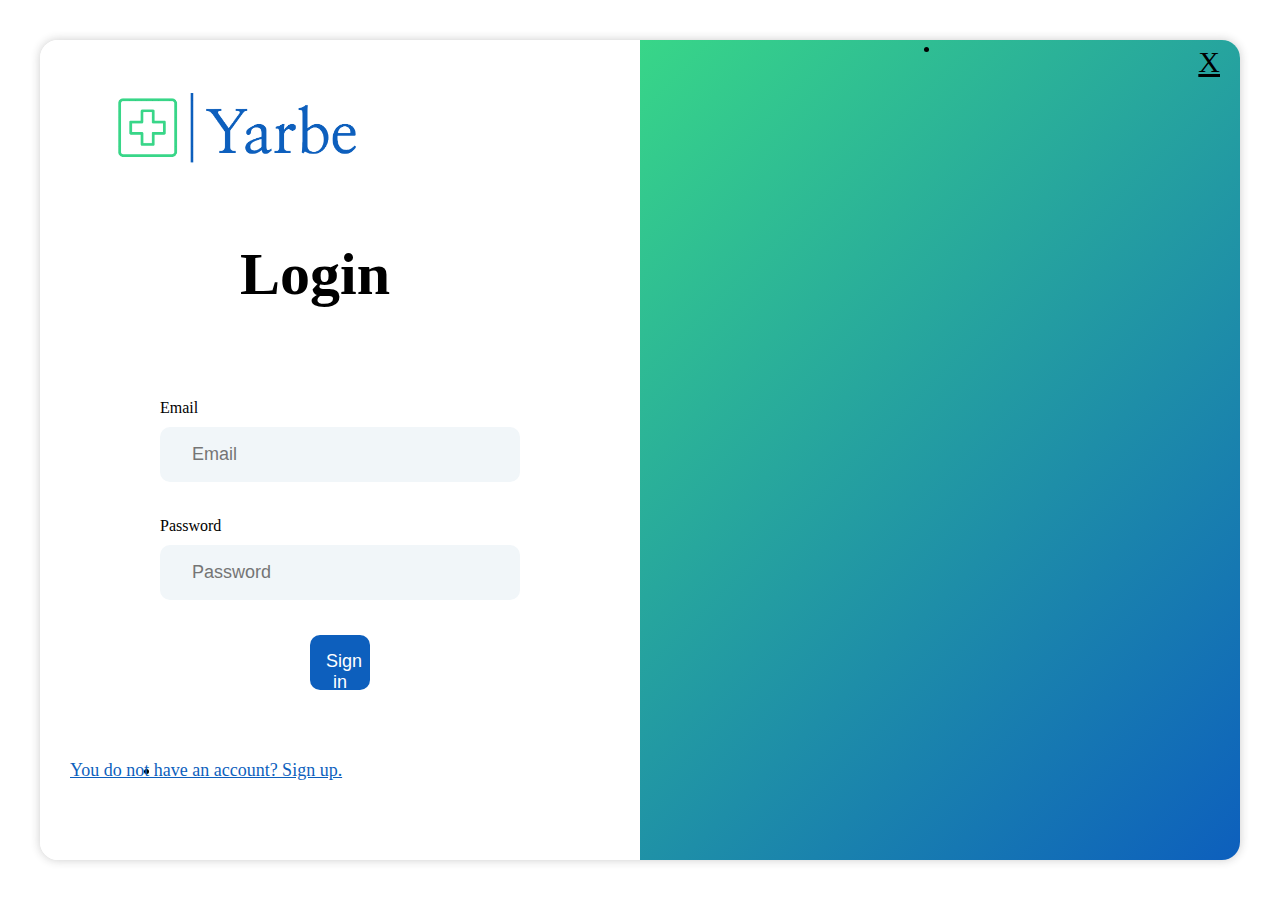
<file: Login/index.html>
<!DOCTYPE html>
<html lang="en">
<head>
    <meta charset="UTF-8">
    <meta http-equiv="X-UA-Compatible" content="IE=edge">
    <meta name="viewport" content="width=device-width, initial-scale=1.0">
    <title>Login</title>
    <link href="https://cdn.jsdelivr.net/npm/bootstrap@5.3.0-alpha1/dist/css/bootstrap.min.css" rel="stylesheet" integrity="sha384-GLhlTQ8iRABdZLl6O3oVMWSktQOp6b7In1Zl3/Jr59b6EGGoI1aFkw7cmDA6j6gD" crossorigin="anonymous">
    <link rel="stylesheet" type="text/css" href="style.css">
    
</head>
<body>

    <div class="mi-contenedor">
        <div class="login-left">
            <div class="login-header">
                <img width="250" src="../pictures/Logotipo.png" alt="logo">
                <h1>Login</h1>
            </div>
            <form class="login-from" onsubmit="validarFormulario(event)">
                <div class="login-form-content">
                    
                    <div class="form-item">
                        <label for="email">Email</label>
                        <input formControlName="email" type="email" name="email" id="email" tabindex="1" class="form-control" placeholder="Email" value="" required>
                    </div>
                    <div class="form-item">
                        <label for="password">Password</label>
                        <input formControlName="password" type="password" name="password" id="password" tabindex="2" class="form-control" placeholder="Password" required minlength="6">
                    </div>

                    <button class="Continue" type="submit">Sign in</button>
                </div>
                <div class="login-form-footer">                    
                    <li class="nav-item">
                        <a class="nav-link" href="../Registro/index.html">You do not have an account? Sign up.</a>
                    </li>
                </div>
            </form>

        </div>
        <div class="login-right">

                <li class="nav-item">
                    <a class="nav-link" id="close" href="../Vista productos/index.html">X</a>
                </li> 
            
        </div>

    </div>



    <script src="script.js"></script>
</body>
</html>
</file>
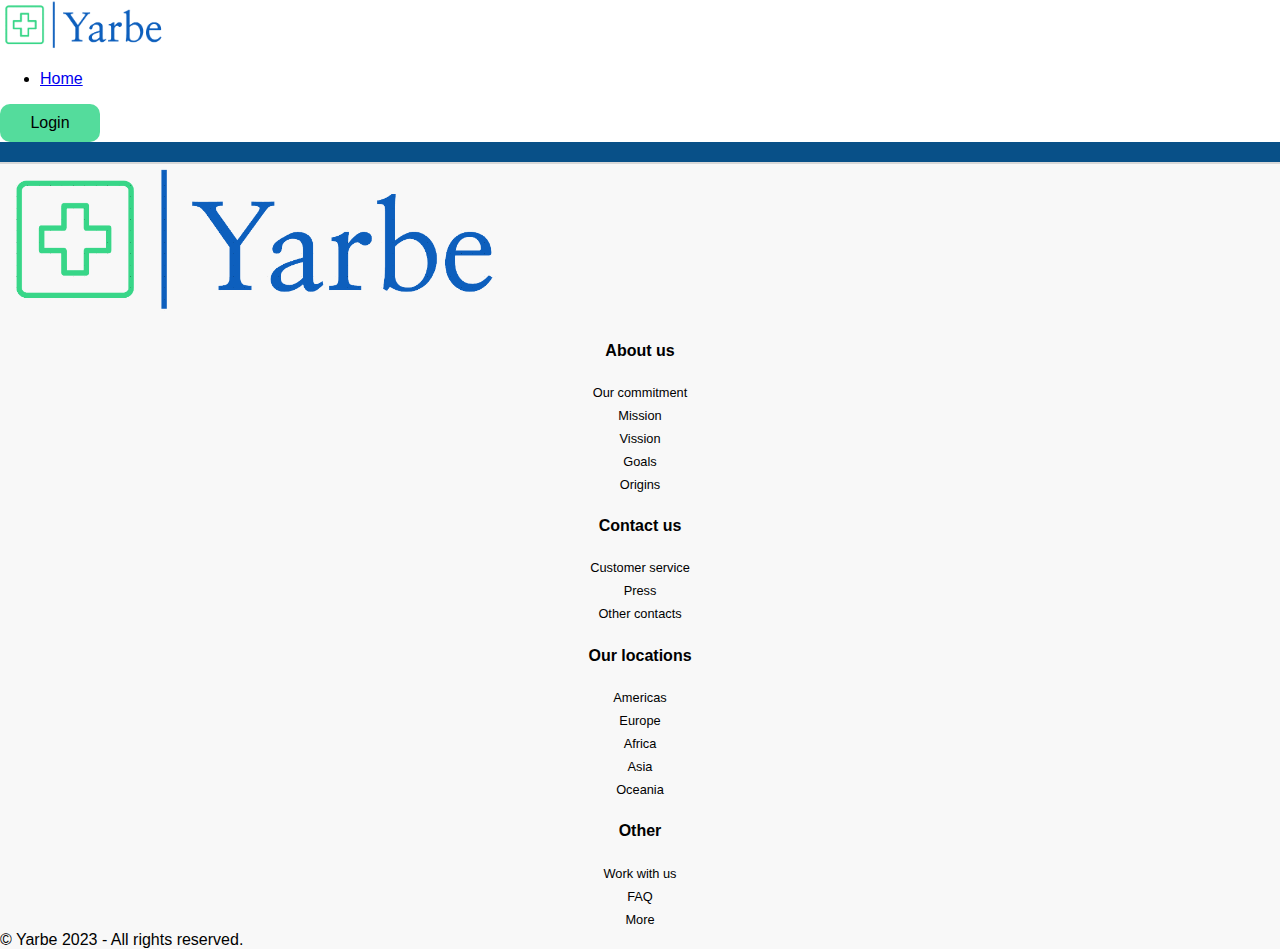
<file: product page/index.html>
<!DOCTYPE html>
<html lang="es">

<head>
    <meta charset="UTF-8">
    <meta name="viewport" content="width=device-width, initial-scale=1.0">
    <title>Nombre del producto - Tienda en línea</title>
    <link rel="stylesheet" href="./style.css">
    <link rel="stylesheet" href="../styles/style.css">
    <link href="https://cdn.jsdelivr.net/npm/bootstrap@5.3.0-alpha3/dist/css/bootstrap.min.css" rel="stylesheet"
        integrity="sha384-KK94CHFLLe+nY2dmCWGMq91rCGa5gtU4mk92HdvYe+M/SXH301p5ILy+dN9+nJOZ" crossorigin="anonymous">
</head>

<body>
    <header>
        <nav class="navbar navbar-expand-lg">
            <div class="container-fluid d-flex">
                <a class="navbar-brand" href="../Login/index.html"><img src="../pictures/Logotipo.png" alt="Yarbuna"
                        height="50px"></a>
                <div class="collapse navbar-collapse" id="navbarSupportedContent">
                    <ul class="navbar-nav me-auto mb-2 mb-lg-0">
                        <li class="nav-item">
                            <a class="nav-link active" aria-current="page" href="../Vista productos/index.html">Home</a>
                        </li>
                </div>
                <div class="div">
                    <button id="login">Login</button>
                </div>
            </div>
        </nav>
    </header>
    <!--/Header-->

    <main class="pb-4">

        <div class="d-flex justify-content-around" id="item">
            

        </div>
    </main>

    <footer>
        <div class="container py-4">
            <img src="../pictures/Logotipo.png" alt="" style="width: 500px;">
        </div>
        <div class="container pb-4">
            <div class="row">
                <div class="footer-info col-lg-3">
                    <h4>About us</h4>
                    <article>Our commitment</article>
                    <article>Mission</article>
                    <article>Vission</article>
                    <article>Goals</article>
                    <article>Origins</article>
                </div>
                <div class="footer-info col-lg-3">
                    <h4>Contact us</h4>
                    <article>Customer service</article>
                    <article>Press</article>
                    <article>Other contacts</article>
                </div>
                <div class="footer-info col-lg-3">
                    <h4>Our locations</h4>
                    <article>Americas</article>
                    <article>Europe</article>
                    <article>Africa</article>
                    <article>Asia</article>
                    <article>Oceania</article>
                </div>
                <div class="footer-info col-lg-3">
                    <h4>Other</h4>
                    <article>Work with us</article>
                    <article>FAQ</article>
                    <article>More</article>
                </div>

            </div>
            <section class="d-flex justify-content-end">
                <article class="pt-4">© Yarbe 2023 - All rights reserved.</article>
            </section>
        </div>
    </footer>
    <script src="../JavaScript/page-view.js">
        
    </script>

    <script src="https://cdn.jsdelivr.net/npm/bootstrap@5.3.0-alpha3/dist/js/bootstrap.bundle.min.js"
        integrity="sha384-ENjdO4Dr2bkBIFxQpeoTz1HIcje39Wm4jDKdf19U8gI4ddQ3GYNS7NTKfAdVQSZe"
        crossorigin="anonymous"></script>
    <script src="script.js"></script>
</body>

</html>
</file>
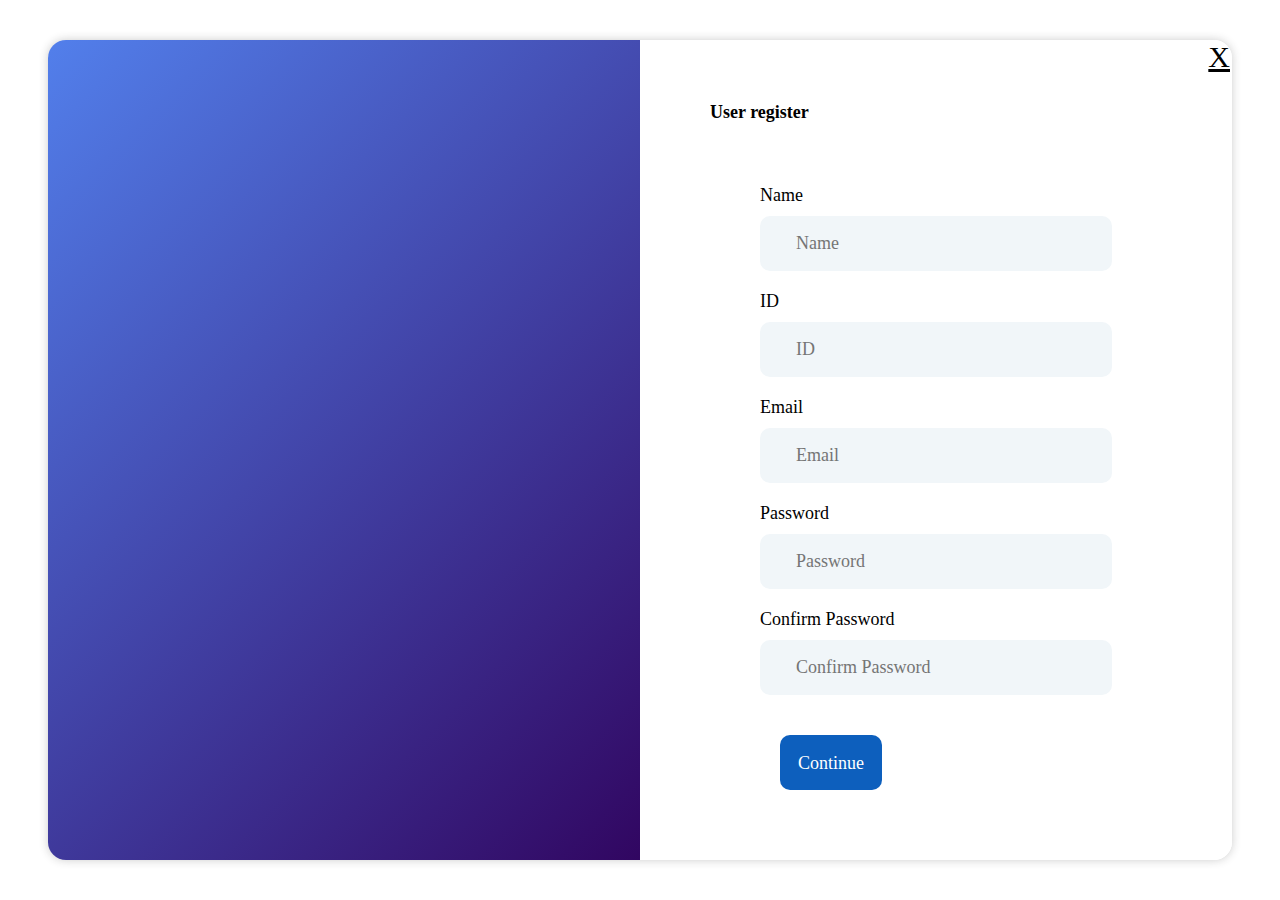
<file: Registro/index.html>
<!DOCTYPE html>
<html lang="es-CO">

<head>
    <meta charset="UTF-8">
    <meta http-equiv="X-UA-Compatible" content="IE=edge">
    <meta name="viewport" content="width=device-width, initial-scale=1.0">
    <title>Insertar Datos PHP</title>

    <link href="https://cdn.jsdelivr.net/npm/bootstrap@5.1.3/dist/css/bootstrap.min.css" rel="stylesheet" integrity="sha384-1BmE4kWBq78iYhFldvKuhfTAU6auU8tT94WrHftjDbrCEXSU1oBoqyl2QvZ6jIW3" crossorigin="anonymous">
    <link rel="stylesheet" type="text/css" href="style.css">
</head>

<body>

    <div class="cotainer">

        <div class="login-left">
            <li class="nav-item">
                <a class="nav-link" id="close" href="../Login/index.html">X</a>
            </li> 
        </div>

        <div class="login-right">
            <div class="login-header">
                <h1>User register</h1>
            </div>
            

            <form id="formulario" method="POST">
                <div class="login-form-content">
                    <div class="form-item">
                        <label for="username">Name</label>
                        <input formControlName="userName" type="text" name="username" id="username" tabindex="1" class="form-control" placeholder="Name" value="" required>
                    </div>
                    <div class="form-item">
                        <label for="userID">ID</label>
                        <input formControlName="userID" type="number" name="userID" id="userID" tabindex="1" class="form-control" placeholder="ID" value="" required>
                    </div>
                    <div class="form-item">
                        <label for="email">Email</label>
                        <input formControlName="email" type="email" name="email" id="email" tabindex="1" class="form-control" placeholder="Email" value="" required>
                    </div>
                    <div class="form-item">
                        <label for="password">Password</label>
                        <input formControlName="password" type="password" name="password" id="password" tabindex="2" class="form-control" placeholder="Password" required>
                    </div>
                    <div class="form-item">
                        <label for="confirm-password    ">Confirm Password</label>
                        <input formControlName="confirm" type="password" name="confirm-password" id="confirm-password" tabindex="2" class="form-control" placeholder="Confirm Password" required>
                        <div id="password-error" class="error-message" style="display: none;">
                            Passwords do not match.
                          </div>
                    </div>
                    

                    <button type="submit" class="btn btn-primary">Continue</button>
                    

                </div>
                
            </form>
            
        </div>      
            
    </div>
    <script src="script.js"></script>
    </body>
</html>
</file>
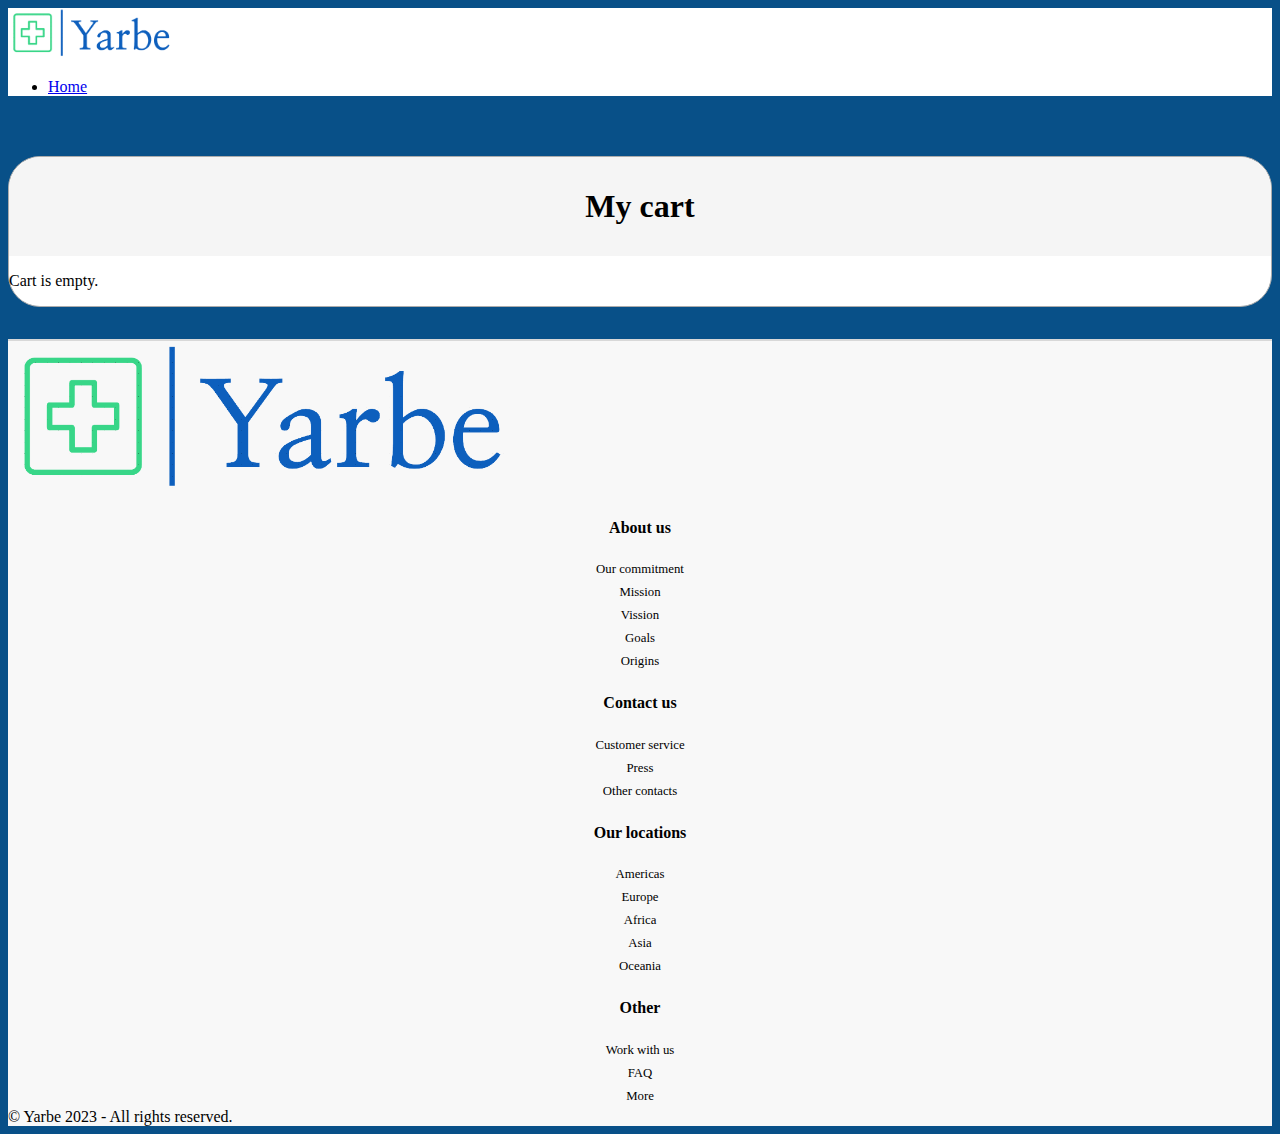
<file: checkout/cart.html>
<!DOCTYPE html>
<html lang="es">

<head>
    <meta charset="UTF-8">
    <meta name="viewport" content="width=device-width, initial-scale=1.0">
    <title>My cart</title>
    <link rel="stylesheet" href="./style.css">
    <link rel="stylesheet" href="../styles/style.css">
    <link href="https://cdn.jsdelivr.net/npm/bootstrap@5.3.0-alpha3/dist/css/bootstrap.min.css" rel="stylesheet"
        integrity="sha384-KK94CHFLLe+nY2dmCWGMq91rCGa5gtU4mk92HdvYe+M/SXH301p5ILy+dN9+nJOZ" crossorigin="anonymous">
</head>

<body>
    <!--Header-->
    <header>
        <nav class="navbar navbar-expand-lg">
            <div class="container-fluid d-flex">
                <a class="navbar-brand" href="../Login/index.html"><img src="../pictures/Logotipo.png" alt="Yarbuna"
                        height="50px"></a>
                <div class="collapse navbar-collapse" id="navbarSupportedContent">
                    <ul class="navbar-nav me-auto mb-2 mb-lg-0">
                        <li class="nav-item">
                            <a class="nav-link active" aria-current="page" href="../Vista productos/index.html">Home</a>
                        </li>
                    

                </div>
            </div>
        </nav>
    </header>
    <!--/Header-->

    <!--Main-->
    <main class="container pb-4" id="cart-list">
        <div class="cart-title">
            <h1>My cart</h1>
        </div>

        <div id="empty-cart" class="pt-4 px-4">
            <p>Cart is empty.</p>
        </div>

        <section class="cart-items disabled" id="filled-cart">

            <div class="d-flex cart-info">
                <div class="col-4">
                    <h2>Product</h2>
                </div>
                <div class="col-4">
                    <h2>Description</h2>
                </div>
                <div class="col-2">
                    <h2>Units</h2>
                </div>
                <div class="col-2">
                    <h2>Price</h2>
                </div>
            </div>
        </section>
        
        <div class="disabled" id="payment-buttons">
            <div class="d-flex justify-content-end" style="padding-right: 60px;">
                <p>Total: $<span id="total"></span></p>
            </div>
            <div class="mt-4 cart-buttons d-flex justify-content-end ">

                <button type="button" class="btn btn-danger" id="clear-cart">Clear cart</button>

                <a href="./checkout.html"><button type="button" class="btn btn-success" id="proceed-checkout">Go to payment</button></a>
            </div>
        </div>
        </div>

    </main>
    <!--/Main-->

    <!--Footer-->
    <footer>
        <div class="container py-4">
            <img src="../pictures/Logotipo.png" alt="" style="width: 500px;">
        </div>
        <div class="container pb-4">
            <div class="row">
                <div class="footer-info col-lg-3">
                    <h4>About us</h4>
                    <article>Our commitment</article>
                    <article>Mission</article>
                    <article>Vission</article>
                    <article>Goals</article>
                    <article>Origins</article>
                </div>
                <div class="footer-info col-lg-3">
                    <h4>Contact us</h4>
                    <article>Customer service</article>
                    <article>Press</article>
                    <article>Other contacts</article>
                </div>
                <div class="footer-info col-lg-3">
                    <h4>Our locations</h4>
                    <article>Americas</article>
                    <article>Europe</article>
                    <article>Africa</article>
                    <article>Asia</article>
                    <article>Oceania</article>
                </div>
                <div class="footer-info col-lg-3">
                    <h4>Other</h4>
                    <article>Work with us</article>
                    <article>FAQ</article>
                    <article>More</article>
                </div>

            </div>
            <section class="d-flex justify-content-end">
                <article class="pt-4">© Yarbe 2023 - All rights reserved.</article>
            </section>
        </div>
    </footer>
    <!--/Footer-->

    <script src="../JavaScript/cart.js"></script>

    <script src="https://cdn.jsdelivr.net/npm/bootstrap@5.3.0-alpha3/dist/js/bootstrap.bundle.min.js"
        integrity="sha384-ENjdO4Dr2bkBIFxQpeoTz1HIcje39Wm4jDKdf19U8gI4ddQ3GYNS7NTKfAdVQSZe"
        crossorigin="anonymous"></script>
</body>

</html>
</file>
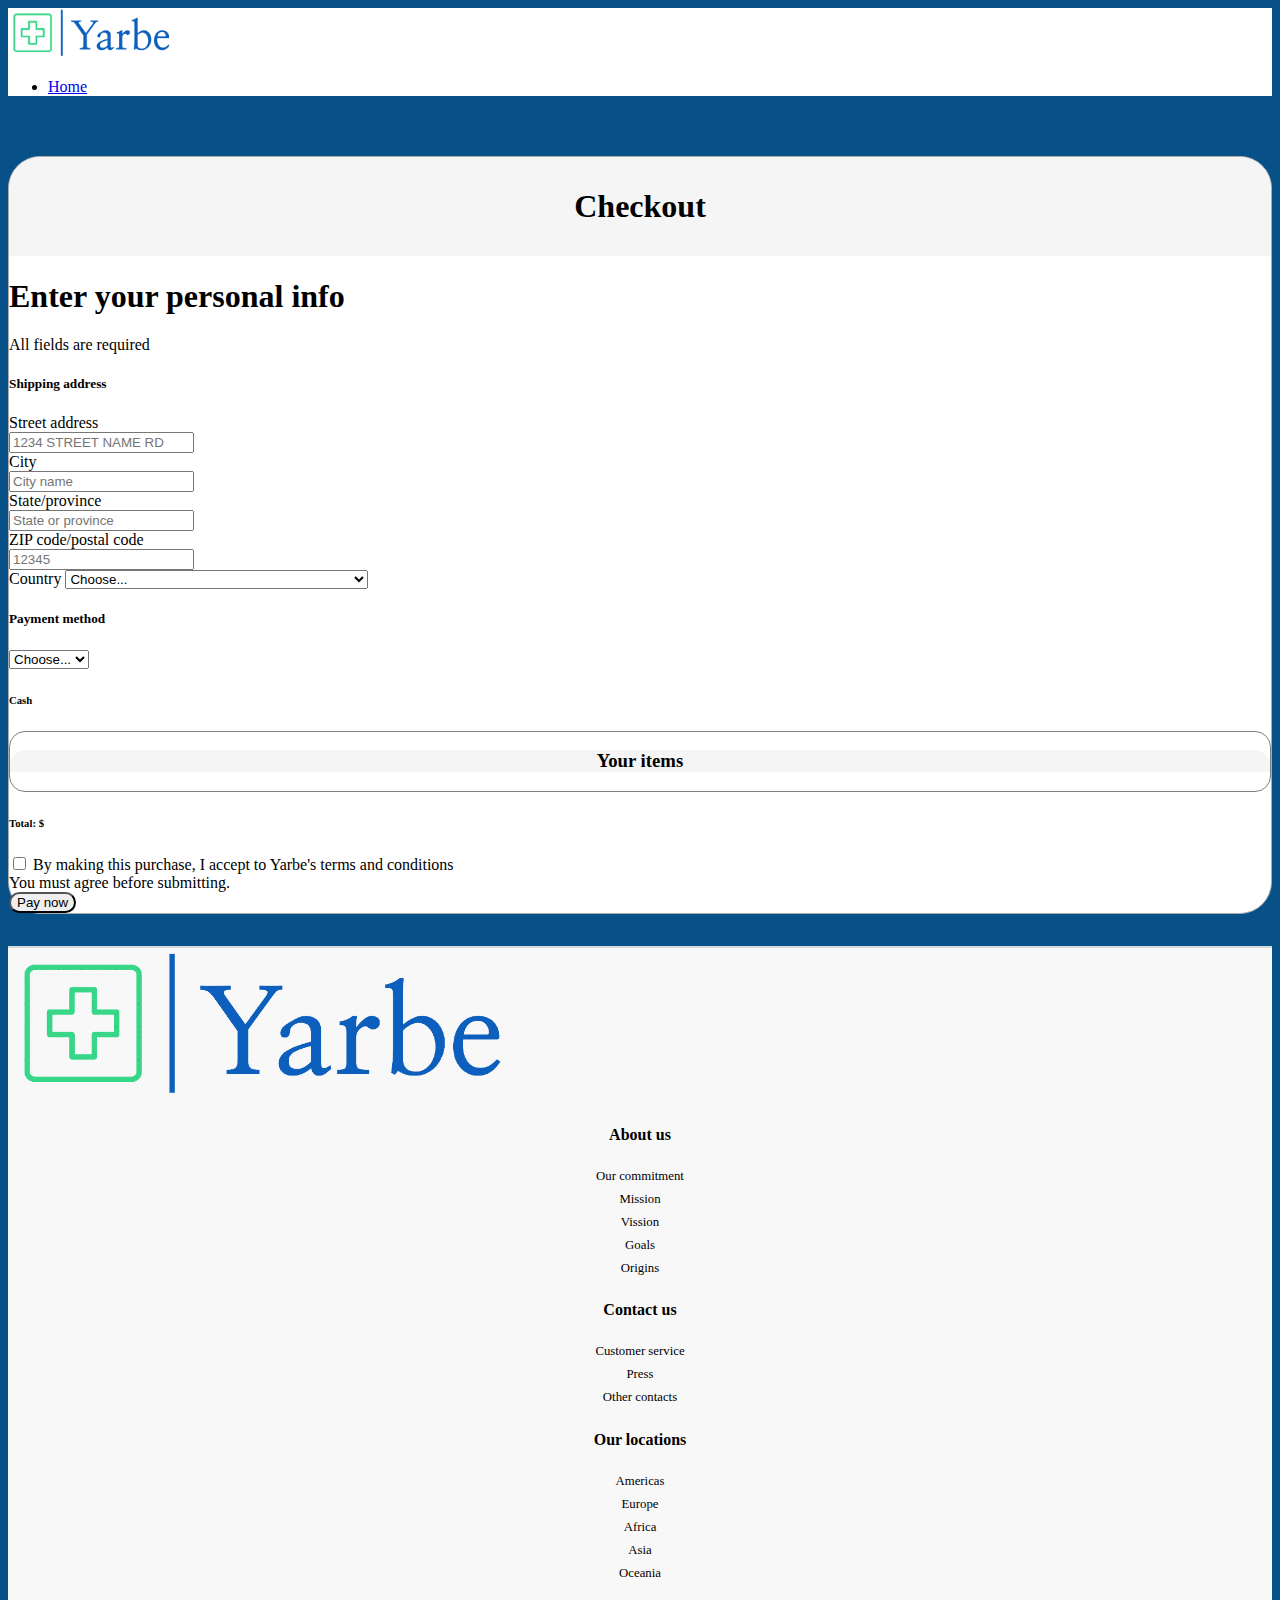
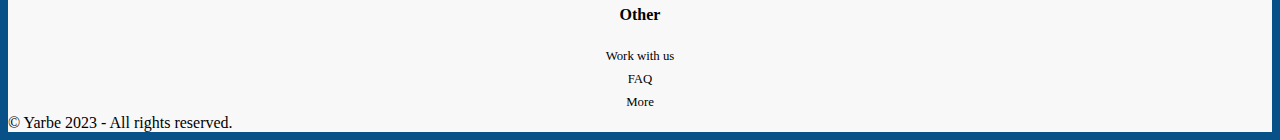
<file: checkout/checkout.html>
<!DOCTYPE html>
<html lang="es">

<head>
    <meta charset="UTF-8">
    <meta name="viewport" content="width=device-width, initial-scale=1.0">
    <title>Checkout</title>
    <link rel="stylesheet" href="./style.css">
    <link rel="stylesheet" href="../styles/style.css">
    <link href="https://cdn.jsdelivr.net/npm/bootstrap@5.3.0-alpha3/dist/css/bootstrap.min.css" rel="stylesheet"
        integrity="sha384-KK94CHFLLe+nY2dmCWGMq91rCGa5gtU4mk92HdvYe+M/SXH301p5ILy+dN9+nJOZ" crossorigin="anonymous">
    <link rel="stylesheet" href="./style2.css">
</head>

<body>
    <!--Header-->
    <header>
        <nav class="navbar navbar-expand-lg">
            <div class="container-fluid d-flex">
                <a class="navbar-brand" href="../Login/index.html"><img src="../pictures/Logotipo.png" alt="Yarbuna"
                        height="50px"></a>
                <div class="collapse navbar-collapse" id="navbarSupportedContent">
                    <ul class="navbar-nav me-auto mb-2 mb-lg-0">
                        <li class="nav-item">
                            <a class="nav-link active" aria-current="page" href="../Vista productos/index.html">Home</a>
                        </li>


                </div>
            </div>
        </nav>
    </header>
    <!--/Header-->

    <!--Main-->
    <main class="container pb-4" id="cart-list">
        <div class="cart-title">
            <h1>Checkout</h1>
        </div>
        <section class="container">
            <div class="pi-title container mb-3">
                <h1>Enter your personal info</h1>
                <div class="form-text" id="basic-addon4">All fields are required</div>
            </div>
            <form class="needs-validation" id="lunita" novalidate>
                <div class="item-list container row d-inline-flex justify-content-between">
                    <div class="checkout-inputs col-lg-8 col-md-12">
                        <div class="pl-2">
                            <div>
                                <h5>Shipping address</h5>
                            </div>
                            <div class="mb-3">
                                <label for="basic-url" class="form-label">Street address</label>
                                <div class="input-group">
                                    <input type="text" name="address" class="form-control" placeholder="1234 STREET NAME RD"
                                        aria-describedby="basic-addon3 basic-addon4" required>
                                </div>
                            </div>

                            <div class="mb-3 col-">
                                <label for="basic-url" class="form-label">City</label>
                                <div class="input-group">
                                    <input type="text" name="city" class="form-control" placeholder="City name"
                                        aria-describedby="basic-addon3 basic-addon4" required>
                                </div>
                            </div>

                            <div class="mb-3 col-">
                                <label for="basic-url" class="form-label">State/province</label>
                                <div class="input-group">
                                    <input type="text" name="state" class="form-control" placeholder="State or province"
                                        aria-describedby="basic-addon3 basic-addon4" required>
                                </div>
                            </div>

                            <div class="d-flex row">
                                <div class="mb-3 inputuna">
                                    <label for="basic-url" class="form-label">ZIP code/postal code</label>
                                    <div class="input-group">
                                        <input type="number" name="zip" class="form-control inputBoxNum" placeholder="12345"
                                            aria-describedby="basic-addon3 basic-addon4" id="zip" required>
                                    </div>
                                </div>

                                <div class="mb-3 inputuna">
                                    <label for="basic-url"  class="form-label">Country</label>
                                    <select class="form-select" name="pais" aria-label="Default select example" required>
                                        <option selected disabled value="">Choose...</option>
                                        <option value="AF">Afghanistan</option>
                                        <option value="AX">Aland Islands</option>
                                        <option value="AL">Albania</option>
                                        <option value="DZ">Algeria</option>
                                        <option value="AS">American Samoa</option>
                                        <option value="AD">Andorra</option>
                                        <option value="AO">Angola</option>
                                        <option value="AI">Anguilla</option>
                                        <option value="AQ">Antarctica</option>
                                        <option value="AG">Antigua and Barbuda</option>
                                        <option value="AR">Argentina</option>
                                        <option value="AM">Armenia</option>
                                        <option value="AW">Aruba</option>
                                        <option value="AU">Australia</option>
                                        <option value="AT">Austria</option>
                                        <option value="AZ">Azerbaijan</option>
                                        <option value="BS">Bahamas</option>
                                        <option value="BH">Bahrain</option>
                                        <option value="BD">Bangladesh</option>
                                        <option value="BB">Barbados</option>
                                        <option value="BY">Belarus</option>
                                        <option value="BE">Belgium</option>
                                        <option value="BZ">Belize</option>
                                        <option value="BJ">Benin</option>
                                        <option value="BM">Bermuda</option>
                                        <option value="BT">Bhutan</option>
                                        <option value="BO">Bolivia</option>
                                        <option value="BQ">Bonaire, Sint Eustatius and Saba</option>
                                        <option value="BA">Bosnia and Herzegovina</option>
                                        <option value="BW">Botswana</option>
                                        <option value="BV">Bouvet Island</option>
                                        <option value="BR">Brazil</option>
                                        <option value="IO">British Indian Ocean Territory</option>
                                        <option value="BN">Brunei Darussalam</option>
                                        <option value="BG">Bulgaria</option>
                                        <option value="BF">Burkina Faso</option>
                                        <option value="BI">Burundi</option>
                                        <option value="KH">Cambodia</option>
                                        <option value="CM">Cameroon</option>
                                        <option value="CA">Canada</option>
                                        <option value="CV">Cape Verde</option>
                                        <option value="KY">Cayman Islands</option>
                                        <option value="CF">Central African Republic</option>
                                        <option value="TD">Chad</option>
                                        <option value="CL">Chile</option>
                                        <option value="CN">China</option>
                                        <option value="CX">Christmas Island</option>
                                        <option value="CC">Cocos (Keeling) Islands</option>
                                        <option value="CO">Colombia</option>
                                        <option value="KM">Comoros</option>
                                        <option value="CG">Congo</option>
                                        <option value="CD">Congo, Democratic Republic of the Congo</option>
                                        <option value="CK">Cook Islands</option>
                                        <option value="CR">Costa Rica</option>
                                        <option value="CI">Cote D'Ivoire</option>
                                        <option value="HR">Croatia</option>
                                        <option value="CU">Cuba</option>
                                        <option value="CW">Curacao</option>
                                        <option value="CY">Cyprus</option>
                                        <option value="CZ">Czech Republic</option>
                                        <option value="DK">Denmark</option>
                                        <option value="DJ">Djibouti</option>
                                        <option value="DM">Dominica</option>
                                        <option value="DO">Dominican Republic</option>
                                        <option value="EC">Ecuador</option>
                                        <option value="EG">Egypt</option>
                                        <option value="SV">El Salvador</option>
                                        <option value="GQ">Equatorial Guinea</option>
                                        <option value="ER">Eritrea</option>
                                        <option value="EE">Estonia</option>
                                        <option value="ET">Ethiopia</option>
                                        <option value="FK">Falkland Islands (Malvinas)</option>
                                        <option value="FO">Faroe Islands</option>
                                        <option value="FJ">Fiji</option>
                                        <option value="FI">Finland</option>
                                        <option value="FR">France</option>
                                        <option value="GF">French Guiana</option>
                                        <option value="PF">French Polynesia</option>
                                        <option value="TF">French Southern Territories</option>
                                        <option value="GA">Gabon</option>
                                        <option value="GM">Gambia</option>
                                        <option value="GE">Georgia</option>
                                        <option value="DE">Germany</option>
                                        <option value="GH">Ghana</option>
                                        <option value="GI">Gibraltar</option>
                                        <option value="GR">Greece</option>
                                        <option value="GL">Greenland</option>
                                        <option value="GD">Grenada</option>
                                        <option value="GP">Guadeloupe</option>
                                        <option value="GU">Guam</option>
                                        <option value="GT">Guatemala</option>
                                        <option value="GG">Guernsey</option>
                                        <option value="GN">Guinea</option>
                                        <option value="GW">Guinea-Bissau</option>
                                        <option value="GY">Guyana</option>
                                        <option value="HT">Haiti</option>
                                        <option value="HM">Heard Island and Mcdonald Islands</option>
                                        <option value="VA">Holy See (Vatican City State)</option>
                                        <option value="HN">Honduras</option>
                                        <option value="HK">Hong Kong</option>
                                        <option value="HU">Hungary</option>
                                        <option value="IS">Iceland</option>
                                        <option value="IN">India</option>
                                        <option value="ID">Indonesia</option>
                                        <option value="IR">Iran, Islamic Republic of</option>
                                        <option value="IQ">Iraq</option>
                                        <option value="IE">Ireland</option>
                                        <option value="IM">Isle of Man</option>
                                        <option value="IL">Israel</option>
                                        <option value="IT">Italy</option>
                                        <option value="JM">Jamaica</option>
                                        <option value="JP">Japan</option>
                                        <option value="JE">Jersey</option>
                                        <option value="JO">Jordan</option>
                                        <option value="KZ">Kazakhstan</option>
                                        <option value="KE">Kenya</option>
                                        <option value="KI">Kiribati</option>
                                        <option value="KP">Korea, Democratic People's Republic of</option>
                                        <option value="KR">Korea, Republic of</option>
                                        <option value="XK">Kosovo</option>
                                        <option value="KW">Kuwait</option>
                                        <option value="KG">Kyrgyzstan</option>
                                        <option value="LA">Lao People's Democratic Republic</option>
                                        <option value="LV">Latvia</option>
                                        <option value="LB">Lebanon</option>
                                        <option value="LS">Lesotho</option>
                                        <option value="LR">Liberia</option>
                                        <option value="LY">Libyan Arab Jamahiriya</option>
                                        <option value="LI">Liechtenstein</option>
                                        <option value="LT">Lithuania</option>
                                        <option value="LU">Luxembourg</option>
                                        <option value="MO">Macao</option>
                                        <option value="MK">Macedonia, the Former Yugoslav Republic of</option>
                                        <option value="MG">Madagascar</option>
                                        <option value="MW">Malawi</option>
                                        <option value="MY">Malaysia</option>
                                        <option value="MV">Maldives</option>
                                        <option value="ML">Mali</option>
                                        <option value="MT">Malta</option>
                                        <option value="MH">Marshall Islands</option>
                                        <option value="MQ">Martinique</option>
                                        <option value="MR">Mauritania</option>
                                        <option value="MU">Mauritius</option>
                                        <option value="YT">Mayotte</option>
                                        <option value="MX">Mexico</option>
                                        <option value="FM">Micronesia, Federated States of</option>
                                        <option value="MD">Moldova, Republic of</option>
                                        <option value="MC">Monaco</option>
                                        <option value="MN">Mongolia</option>
                                        <option value="ME">Montenegro</option>
                                        <option value="MS">Montserrat</option>
                                        <option value="MA">Morocco</option>
                                        <option value="MZ">Mozambique</option>
                                        <option value="MM">Myanmar</option>
                                        <option value="NA">Namibia</option>
                                        <option value="NR">Nauru</option>
                                        <option value="NP">Nepal</option>
                                        <option value="NL">Netherlands</option>
                                        <option value="AN">Netherlands Antilles</option>
                                        <option value="NC">New Caledonia</option>
                                        <option value="NZ">New Zealand</option>
                                        <option value="NI">Nicaragua</option>
                                        <option value="NE">Niger</option>
                                        <option value="NG">Nigeria</option>
                                        <option value="NU">Niue</option>
                                        <option value="NF">Norfolk Island</option>
                                        <option value="MP">Northern Mariana Islands</option>
                                        <option value="NO">Norway</option>
                                        <option value="OM">Oman</option>
                                        <option value="PK">Pakistan</option>
                                        <option value="PW">Palau</option>
                                        <option value="PS">Palestinian Territory, Occupied</option>
                                        <option value="PA">Panama</option>
                                        <option value="PG">Papua New Guinea</option>
                                        <option value="PY">Paraguay</option>
                                        <option value="PE">Peru</option>
                                        <option value="PH">Philippines</option>
                                        <option value="PN">Pitcairn</option>
                                        <option value="PL">Poland</option>
                                        <option value="PT">Portugal</option>
                                        <option value="PR">Puerto Rico</option>
                                        <option value="QA">Qatar</option>
                                        <option value="RE">Reunion</option>
                                        <option value="RO">Romania</option>
                                        <option value="RU">Russian Federation</option>
                                        <option value="RW">Rwanda</option>
                                        <option value="BL">Saint Barthelemy</option>
                                        <option value="SH">Saint Helena</option>
                                        <option value="KN">Saint Kitts and Nevis</option>
                                        <option value="LC">Saint Lucia</option>
                                        <option value="MF">Saint Martin</option>
                                        <option value="PM">Saint Pierre and Miquelon</option>
                                        <option value="VC">Saint Vincent and the Grenadines</option>
                                        <option value="WS">Samoa</option>
                                        <option value="SM">San Marino</option>
                                        <option value="ST">Sao Tome and Principe</option>
                                        <option value="SA">Saudi Arabia</option>
                                        <option value="SN">Senegal</option>
                                        <option value="RS">Serbia</option>
                                        <option value="CS">Serbia and Montenegro</option>
                                        <option value="SC">Seychelles</option>
                                        <option value="SL">Sierra Leone</option>
                                        <option value="SG">Singapore</option>
                                        <option value="SX">Sint Maarten</option>
                                        <option value="SK">Slovakia</option>
                                        <option value="SI">Slovenia</option>
                                        <option value="SB">Solomon Islands</option>
                                        <option value="SO">Somalia</option>
                                        <option value="ZA">South Africa</option>
                                        <option value="GS">South Georgia and the South Sandwich Islands</option>
                                        <option value="SS">South Sudan</option>
                                        <option value="ES">Spain</option>
                                        <option value="LK">Sri Lanka</option>
                                        <option value="SD">Sudan</option>
                                        <option value="SR">Suriname</option>
                                        <option value="SJ">Svalbard and Jan Mayen</option>
                                        <option value="SZ">Swaziland</option>
                                        <option value="SE">Sweden</option>
                                        <option value="CH">Switzerland</option>
                                        <option value="SY">Syrian Arab Republic</option>
                                        <option value="TW">Taiwan, Province of China</option>
                                        <option value="TJ">Tajikistan</option>
                                        <option value="TZ">Tanzania, United Republic of</option>
                                        <option value="TH">Thailand</option>
                                        <option value="TL">Timor-Leste</option>
                                        <option value="TG">Togo</option>
                                        <option value="TK">Tokelau</option>
                                        <option value="TO">Tonga</option>
                                        <option value="TT">Trinidad and Tobago</option>
                                        <option value="TN">Tunisia</option>
                                        <option value="TR">Turkey</option>
                                        <option value="TM">Turkmenistan</option>
                                        <option value="TC">Turks and Caicos Islands</option>
                                        <option value="TV">Tuvalu</option>
                                        <option value="UG">Uganda</option>
                                        <option value="UA">Ukraine</option>
                                        <option value="AE">United Arab Emirates</option>
                                        <option value="GB">United Kingdom</option>
                                        <option value="US">United States</option>
                                        <option value="UM">United States Minor Outlying Islands</option>
                                        <option value="UY">Uruguay</option>
                                        <option value="UZ">Uzbekistan</option>
                                        <option value="VU">Vanuatu</option>
                                        <option value="VE">Venezuela</option>
                                        <option value="VN">Viet Nam</option>
                                        <option value="VG">Virgin Islands, British</option>
                                        <option value="VI">Virgin Islands, U.s.</option>
                                        <option value="WF">Wallis and Futuna</option>
                                        <option value="EH">Western Sahara</option>
                                        <option value="YE">Yemen</option>
                                        <option value="ZM">Zambia</option>
                                        <option value="ZW">Zimbabwe</option>
                                    </select><!--Source: https://www.html-code-generator.com/html/drop-down/country-names -->
                                </div>
                            </div>

                            <div>
                                <h5>Payment method</h5>
                                <div class="d-flex row" id="pmtMt2">
                                    <div class="mb-3 inputuna">
                                        <select class="form-select" name="pmt" aria-label="Default select example" id="pmtMt"
                                            required>
                                            <option selected disabled value="">Choose...</option>
                                            <option value="Card">Card</option>
                                            <option value="PSE">PSE</option>
                                        </select>
                                    </div>
                                </div>
                            </div>

                            <section>
                                <div class="disabled" id="methodCard">
                                    <h6>Card</h6>
                                    <section class="d-flex row">
                                        <div class="mb-3 inputuna">
                                            <label for="basic-url" class="form-label">Name on card</label>
                                            <div class="input-group">
                                                <input type="text" name="cardname" class="form-control" placeholder=""
                                                    aria-describedby="basic-addon3 basic-addon4" id="inputBoxName"
                                                    required>
                                            </div>
                                        </div>

                                        <div class="mb-3 inputuna">
                                            <label for="basic-url" class="form-label">Card number</label>
                                            <div class="input-group">
                                                <input type="number" name="cardnumber" class="form-control inputBoxNum" placeholder=""
                                                    aria-describedby="basic-addon3 basic-addon4" required>
                                            </div>
                                        </div>

                                        <div class="mb-3">
                                            <div>
                                                <label for="basic-url" class="form-label ">Expiration date
                                                    (MM/YY)</label>
                                            </div>

                                            <div class="input-group tiny d-inline-flex">
                                                <input type="number" name="expmonth" class="form-control" placeholder="Month"
                                                    aria-describedby="basic-addon3 basic-addon4" required id="month"
                                                    min="1" max="12">
                                                <input type="number" name="expyear" class="form-control" placeholder="Year"
                                                    aria-describedby="basic-addon3 basic-addon4" required id="year"
                                                    min="23" max="30">

                                            </div>
                                        </div>
                                    </section>
                                </div>

                                <div class="disabled" id="methodPSE">
                                    <div class="d-flex row">
                                        <div class="mb-3 inputuna">
                                            <label for="basic-url" class="form-label">Select your bank</label>
                                            <select class="form-select" name="bank" aria-label="Default select example" id="lista"
                                                required>
                                                <option selected disabled value="">Choose...</option>
                                                <option value="Davivienda">Davivienda</option>
                                                <option value="Bancolombia">Bancolombia</option>
                                                <option value="Scotiabank Colpatria">Scotiabank Colpatria</option>
                                            </select>
                                        </div>

                                        <div class="mb-3 inputuna">
                                            <label for="basic-url" class="form-label">Enter your email address</label>
                                            <input type="text" name="pseemail" class="form-control" placeholder="email@domain.com"
                                                pattern="[a-zA-Z0-9._]+@[a-zA-Z0-9]+\.[a-zA-Z]{2,}" id="email" required>
                                            <div class="invalid-feedback">
                                                Please enter a valid email address
                                            </div>
                                        </div>
                                    </div>
                                </div>

                                <div class="" id="methodCash">
                                    <h6>Cash</h6>

                                </div>



                            </section>

                        </div>

                    </div>
                    <div class="col-lg-4 col-md-12">
                        <div class="stored-item_box" id="item-display">
                            <div class="items-title">
                                <h3>Your items</h3>
                            </div>
                            <!-- <div class="d-flex stored-item_buy py-2">
                                <div class="item-pic col-6 d-flex justify-content-center mx-2">
                                    <img src="../stock/Imukin.jpg" class="imagen">
                                </div>

                                <div class="details col-6">
                                    <h4>Bolentax</h4>
                                    <article>Units: 10</article>
                                    <article>Subtotal: $150</article>
                                </div>
                            </div>

                            <div class="d-flex stored-item_buy py-2">
                                <div class="item-pic col-6 d-flex justify-content-center mx-2">
                                    <img src="../stock/Bolentax.jpg" class="imagen">
                                </div>

                                <div class="details col-6">
                                    <h4>Lorem</h4>
                                    <article>Units: 10</article>
                                    <article>Subtotal: $150</article>
                                </div>
                            </div>

                            <div class="d-flex stored-item_buy py-2" id="last">
                                <div class="item-pic col-6 d-flex justify-content-center mx-2">
                                    <img src="../stock/Clininical Cardio-6.jpg" class="imagen">
                                </div>

                                <div class="details col-6">
                                    <h4>Lorem ipsum do</h4>
                                    <article>Units: 10</article>
                                    <article>Subtotal: $150</article>
                                </div>
                            </div> -->

                        </div>
                        <div class="d-flex justify-content-end mt-3" style="padding-right: 60px;">
                            <h6>Total: $<span id="total"></span></h6>
                        </div>
                    </div>

                </div>
                <div class="container d-flex justify-content-between mt-4">
                    <div class="form-check">
                        <input class="form-check-input" type="checkbox" value="" id="flexCheckDefault" required>
                        <label class="form-check-label" for="flexCheckDefault">
                            By making this purchase, I accept to Yarbe's terms and conditions
                        </label>
                        <div class="invalid-feedback">
                            You must agree before submitting.
                        </div>
                    </div>
                    <a href=""></a>
                    <button type="button submit" class="btn btn-success">Pay now</button>
                </div>
            </form>
        </section>

    </main>
    <!--/Main-->

    <!--Footer-->
    <footer>
        <div class="container py-4">
            <img src="../pictures/Logotipo.png" alt="" style="width: 500px;">
        </div>
        <div class="container pb-4">
            <div class="row">
                <div class="footer-info col-lg-3">
                    <h4>About us</h4>
                    <article>Our commitment</article>
                    <article>Mission</article>
                    <article>Vission</article>
                    <article>Goals</article>
                    <article>Origins</article>
                </div>
                <div class="footer-info col-lg-3">
                    <h4>Contact us</h4>
                    <article>Customer service</article>
                    <article>Press</article>
                    <article>Other contacts</article>
                </div>
                <div class="footer-info col-lg-3">
                    <h4>Our locations</h4>
                    <article>Americas</article>
                    <article>Europe</article>
                    <article>Africa</article>
                    <article>Asia</article>
                    <article>Oceania</article>
                </div>
                <div class="footer-info col-lg-3">
                    <h4>Other</h4>
                    <article>Work with us</article>
                    <article>FAQ</article>
                    <article>More</article>
                </div>

            </div>
            <section class="d-flex justify-content-end">
                <article class="pt-4">© Yarbe 2023 - All rights reserved.</article>
            </section>
        </div>
    </footer>
    <!--/Footer-->

    <!-- <script src="../JavaScript/cart.js"></script> -->
    <script src="../JavaScript/checkout.js"></script>
    <script src="https://cdn.jsdelivr.net/npm/bootstrap@5.3.0-alpha3/dist/js/bootstrap.bundle.min.js"
        integrity="sha384-ENjdO4Dr2bkBIFxQpeoTz1HIcje39Wm4jDKdf19U8gI4ddQ3GYNS7NTKfAdVQSZe"
        crossorigin="anonymous"></script>
</body>

</html>
</file>
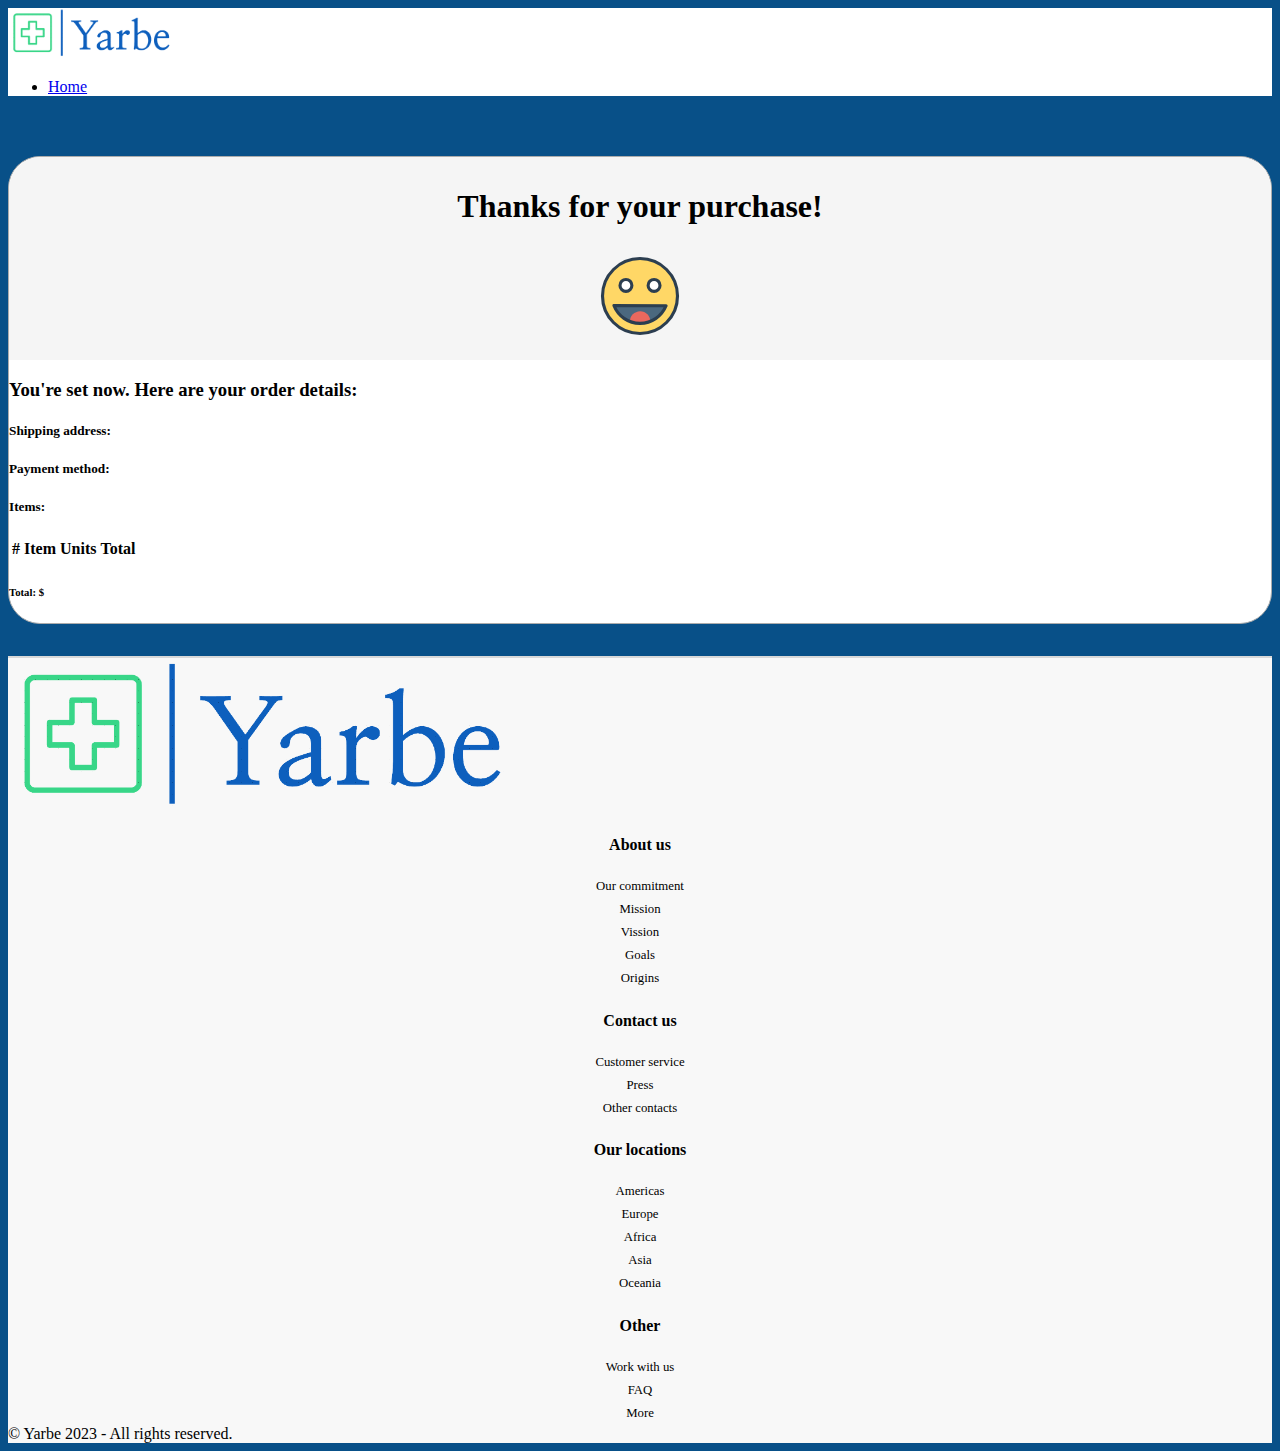
<file: checkout/thanks.html>
<!DOCTYPE html>
<html lang="es">

<head>
    <meta charset="UTF-8">
    <meta name="viewport" content="width=device-width, initial-scale=1.0">
    <title>Thank you for your purchase!</title>
    <link rel="stylesheet" href="./style.css">
    <link rel="stylesheet" href="../styles/style.css">
    <link href="https://cdn.jsdelivr.net/npm/bootstrap@5.3.0-alpha3/dist/css/bootstrap.min.css" rel="stylesheet"
        integrity="sha384-KK94CHFLLe+nY2dmCWGMq91rCGa5gtU4mk92HdvYe+M/SXH301p5ILy+dN9+nJOZ" crossorigin="anonymous">
    <link rel="stylesheet" href="./style2.css">
</head>

<body>
    <!--Header-->
    <header>
        <nav class="navbar navbar-expand-lg">
            <div class="container-fluid d-flex">
                <a class="navbar-brand" href="../Login/index.html"><img src="../pictures/Logotipo.png" alt="Yarbuna"
                        height="50px"></a>
                <div class="collapse navbar-collapse" id="navbarSupportedContent">
                    <ul class="navbar-nav me-auto mb-2 mb-lg-0">
                        <li class="nav-item">
                            <a class="nav-link active" aria-current="page" href="../Vista productos/index.html">Home</a>
                        </li>


                </div>
            </div>
        </nav>
    </header>
    <!--/Header-->

    <!--Main-->
    <main class="container pb-4" id="cart-list">
        <div class="cart-title d-flex justify-content-center" style="align-items: center;">
            <h1>Thanks for your purchase!</h1>
            <div>
                <img src="./897240_better_help_success_person_smiley_icon.svg" alt="" width="100px">
            </div>
        </div>
        <section class="container ">
            <div class="pi-title d-flex justify-content-center  my-3">



                <div class="d-block">
                    <div class="mb-3">
                        <h3>You're set now. Here are your order details:</h3>
                    </div>

                    <div>
                        <div class="d-block">
                            <h5>Shipping address: </h5>
                            <p id="address"></p>
                        </div>


                        <h5>Payment method: </h5>
                        <p id="pay"></p>

                        <h5>Items: </h5>
                        <div class="d-flex" id="tabla">
                            <table class="table">
                                <thead>
                                    <tr>
                                        <th scope="col">#</th>
                                        <th scope="col">Item</th>
                                        <th scope="col">Units</th>
                                        <th scope="col">Total</th>
                                    </tr>
                                </thead>
                                <tbody id="tablabody">
                                    <!-- <tr>
                                        <th scope="row">1</th>
                                        <td>2</td>
                                        <td>Otto</td>
                                        <td>@mdo</td>
                                    </tr>
                                    <tr>
                                        <th scope="row">2</th>
                                        <td>Jacob</td>
                                        <td>Thornton</td>
                                        <td>@fat</td>
                                    </tr>
                                    <tr>
                                        <th scope="row">3</th>
                                        <td colspan="2">Larry the Bird</td>
                                        <td>@twitter</td>
                                    </tr> -->
                                </tbody>
                            </table>
                        </div>
                        <div class="d-flex justify-content-end">
                            <h6>Total: $<span id="total"></span></h6>
                        </div>
                    </div>
                </div>
            </div>

        </section>

    </main>
    <!--/Main-->

    <!--Footer-->
    <footer>
        <div class="container py-4">
            <img src="../pictures/Logotipo.png" alt="" style="width: 500px;">
        </div>
        <div class="container pb-4">
            <div class="row">
                <div class="footer-info col-lg-3">
                    <h4>About us</h4>
                    <article>Our commitment</article>
                    <article>Mission</article>
                    <article>Vission</article>
                    <article>Goals</article>
                    <article>Origins</article>
                </div>
                <div class="footer-info col-lg-3">
                    <h4>Contact us</h4>
                    <article>Customer service</article>
                    <article>Press</article>
                    <article>Other contacts</article>
                </div>
                <div class="footer-info col-lg-3">
                    <h4>Our locations</h4>
                    <article>Americas</article>
                    <article>Europe</article>
                    <article>Africa</article>
                    <article>Asia</article>
                    <article>Oceania</article>
                </div>
                <div class="footer-info col-lg-3">
                    <h4>Other</h4>
                    <article>Work with us</article>
                    <article>FAQ</article>
                    <article>More</article>
                </div>

            </div>
            <section class="d-flex justify-content-end">
                <article class="pt-4">© Yarbe 2023 - All rights reserved.</article>
            </section>
        </div>
    </footer>
    <!--/Footer-->

    <!-- <script src="../JavaScript/cart.js"></script> -->
    <script src="https://code.jquery.com/jquery-3.7.0.min.js"></script>
    <script src="https://cdn.jsdelivr.net/npm/bootstrap@5.3.0-alpha3/dist/js/bootstrap.bundle.min.js"
        integrity="sha384-ENjdO4Dr2bkBIFxQpeoTz1HIcje39Wm4jDKdf19U8gI4ddQ3GYNS7NTKfAdVQSZe"
        crossorigin="anonymous"></script>
    <script src="../JavaScript/thanks.js"></script>
</body>

</html>
</file>
<file: Login/style.css>
* {
  box-sizing: border-box;
}

body {
  padding: 0;
  margin: 0;
  font-family: "Bodoni MT";
  margin: 40px;
}

.mi-contenedor {
  min-height: calc(100vh - 80px);
  display: grid;
  grid-template-columns: 50% 50%;
  border-radius: 18px;
  overflow: hidden;
  box-shadow: 0px 0px 10px rgba(48, 48, 48, 0.2470588235);
}

.login-left {
  display: flex;
  flex-direction: column;
  justify-content: content;
  padding-left: 120px;
  padding-right: 120px;
  background-color: white;
}

.login-right {
  background: linear-gradient(135deg, #38D688, #0D5FBD);
  display: flex;
  justify-content: center;
}

/*logo y login*/
.login-header {
  margin-bottom: 50px;
  margin-top: 50px;
  margin-left: -50px;
}
.login-header h1 {
  font-size: 60px;
  margin-bottom: 40px;
  margin-top: 70px;
  display: flex;
  justify-content: center;
}

.login-form {
  width: 450px;
}
.login-form-content {
  display: flex;
  flex-direction: column;
  gap: 35px;
}
.login-form-footer {
  display: flex;
  gap: 30px;
  margin-top: 70px; /*bien*/
}

.form-item label:not(.checkbocLabel) {
  display: inline-block;
  
}

input[type=email],
input[type=password] {
  background-color: #F1F6F9;
  border: none;
  height: 55px;
  padding: 0 2rem;
  width: 100%;
  outline: none;
  transition: background 0.5s; /*bien*/
  font-size: 18px;
  border-radius: 10px;
  margin-top: 10px;
}

button.Continue {
  border: none;
  background: #0D5FBD;
  color: white;
  padding: 1rem;
  border-radius: 10px;
  text-align: center;
  font-size: 18px;
  height: 55px;
  margin: 0 150px;
}

.login-form-footer a {
  margin-top: 100px;
  margin-bottom: 20px;
  font-size: 18px;
  margin-left: -90px;
  color: #0D5FBD;
}

#close {

  position: absolute;
  top: 45px;
  right: 60px;
  font-size: 30px;
  font-family: none;
  color: black;
  cursor: pointer;
  
}
</file>
<file: product page/style.css>
/* Estilos generales */
body {
  font-family: Arial, sans-serif;
  font-size: 16px;
  margin: 0;
  padding: 0;
}



/* Contenido principal */
main {
  padding-top: 20px;
  background: #085088;
}

.title {
  justify-content: center;
}

.title h1 {
  margin: 0;
}

.product-info {
  border-radius: 2rem;
  background-color: white;
  padding: 20px 40px !important;
}

.product-image img {
  max-width: 50vw;
}

.product-details {
  border: 1px solid gray;
  border-radius: 0.8rem;
}

.product-details h1 {
  font-size: 24px;
  margin: 0 0 10px;
}

.product-details p {
  margin: 0 0 10px;
}

.product-details strong {
  font-weight: bold;
}

.product-details img {
  width: 50px;
}

/* Preguntas frecuentes */
.product-questions h2 {
  font-size: 24px;
  margin: 20px 0 10px;
}

.question {
  margin-bottom: 10px;
}

.question-title {
  font-weight: bold;
  margin: 0 0 5px;
}

.question-text {
  margin: 0;
}


/* Bloque pagos */
.button {
  background-color: #085088;
  ;
  border: none;
  color: #fff;
  cursor: pointer;
  display: block;
  font-size: 16px;
  margin: 10px 0;
  padding: 10px;
  text-align: center;
  text-decoration: none;
  width: 100%;

  border-radius: 1rem;
  border: 1px solid white;
  transition: background-color .2s, color .2s;
}

.button:hover {
  background-color: #1CA220;
}

<<<<<<< HEAD
.btns {
  text-align: center;
  color: #666;
}

#su {
  /* stock units */
  background-color: #085088;
  color: white;
}

#su:hover {
  background-color: #0f8be9;
}

.p-item {
  display: inline-flex;
  justify-content: space-between;
}

.product-pic img {
  margin-left: 5%;
  max-width: 600px;
}

.pmt-met {
  /*Payment method*/
  border-top: 1px solid gray;
  border-bottom: 1px solid gray;
  padding: 0.6rem 0;
}

.pmt-met img {
  margin: 0px 10px;
}

.info {
  padding: 0.6rem 0;
  align-items: center;
  border-top: 1px solid gray;
}

.info p {
  margin-bottom: 0;
}

.dropdown .btn {
  background-color: white;
  border: none;
  width: 100%;
  color: black;
  display: flex;
  justify-content: space-between;
  align-items: center;
  margin-top: 0.6rem;
  padding: 4px 2px;
}

.disabledBtn {
  cursor: default;
  color: black;
  background-color: gray;
}

.disabledBtn:hover {
  color: black;
  background-color: gray;
}
=======
  .dropdown .btn{
    background-color: white;
    border: none;
    width: 100%;
    color: black;
    display: flex;
    justify-content: space-between;
    align-items: center;
    margin-top: 0.6rem;
    padding: 4px 2px;
  }

  #login {
    border-radius: 10px;
    width: 100px;
    height: 38px;
    margin-right: 10px;
    background-color: #54dc9c;
    border: none;
    font-size: 16px;
    font-family: sans-serif;
  }
>>>>>>> eef623575a1dee8d5cfdb7051dca04b6d19f499b
</file>
<file: styles/style.css>
footer {
    background-color: rgb(248, 248, 248);
    border-top: 2px solid rgb(216, 216, 216);

}

footer img {
    
    width: 5%;
}

.footer .div {
    display: inline-block;
    justify-content: center;
}

.footer-info {
    text-align: center;
}

.footer-info article {
    padding: 4px 0px;
    font-size: 0.8rem;
}
</file>
<file: Registro/style.css>
*{
    box-sizing: border-box;
    font-family: "Bodoni MT";
    font-size: 18px;
}




  .cotainer {

    min-height: calc(100vh - 40px * 2);
    display: grid; 
    grid-template-columns: 50% 50%;
    border-radius: 18px;
    overflow: hidden;
    box-shadow: 0px 0px 10px #3030303f;
    margin: 40px;

  }

  .login-right{
    grid-column: 2 / 3;
    display: flex;
    flex-direction: column;
    justify-content: content;
    padding-left: 120px;
    padding-right: 120px;
    background-color: white;
  }

  .login-left{
    grid-column: 1 / 2;
    background: linear-gradient(135deg, #5486f3, #310661);
    display: flex;
    justify-content: center;
    margin-top: -80px;
  }


  .login-header{
    margin-bottom: 50px;
    margin-top: 50px;
    margin-left: -50px;
    
  }
  .login-header.h1{
        font-size: 60px;
        margin-bottom: 20px;
        margin-left: 300px;
  }

  .loginForm{

        width: 450px;

        &-content {
            display: flex;
            flex-direction: column;
            gap: 35px;
        }

        &-footer{
            display: flex;
            gap: 30px;
            margin-top: 70px;
        }
  }

  .form-item label:not(.checkbocLabel){
    display: inline-block;
    
  }

  .form-control{
    background-color: #F1F6F9;
    border: none;
    height: 55px;
    padding: 0 2rem;
    width: 100%;
    outline: none;
    transition: background .5s;
    font-size: 18px;
    border-radius: 10px;
    margin-top: 10px;
    margin-bottom: 20px;
    
  }

  .btn-primary{
    border: none;
    background: #0D5FBD;
    color: white;
    padding: 1rem;
    border-radius: 10px;
    text-align: center;
    font-size: 18px;
    height: 55px;
    margin: 20px;
    margin-bottom: 40px;
  }


  .login-form-footer.h1{
    
    margin-top: 160px;
    margin-bottom: 20px;
    font-size: 18px;
    margin-left: -90px;
    color: #0D5FBD;
    
  }

  .nav-link {

    position: absolute;
    top: 40px;
    right: 50px;
    font-size: 30px;
    font-family: none;
    color: black;
    cursor: pointer;
  }

  .error-message{
    color: red;
  }
</file>
<file: checkout/style.css>
/* Cart items and stored items */
main {
    border-radius: 2rem !important;
}
header {
    background-color: white;
    margin-bottom: 60px;
}

body {
    background-color: #085088 !important;
}

.disabled {
    display: none;
}

#cart-list {
    margin-bottom: 2rem;
    padding-left: 0 !important;
    padding-right: 0 !important;
    border: 1px solid rgb(172, 172, 172);
    border-radius: 1rem;
    background-color: white;
}

.cart-items h1{
    padding-bottom: 2rem;
    border-bottom: 1px solid gray;
}

.item-pic {
    padding: 0;
}

.item-pic img {
    padding: 0;
}

.cart-buttons {
    margin-right: 1rem;
}

.cart-buttons button{
    margin-left: 1rem;
    align-items: center;
}

.cart-items_stored {
    width: 100%;
    padding: 2rem 0;
    border-bottom: 1px solid rgb(172, 172, 172);
}

.cart-items_stored img {
    padding: 0 1rem;
    max-height: 110px;
}

.cart-items_stored:hover {
    background-color: whitesmoke;
}

.cart-items {
    text-align: center;
    align-items: center;
}

.cart-item_delete img{
    padding: 0;
    width: 1.8rem;
}

.cart-item_delete img:hover{
    background-color: rgb(219, 219, 219);
    border-radius: 1rem;
    cursor: pointer;
    width: 2.3rem;
}

.cart-info {
    border-top: 1px solid rgb(172, 172, 172);     
    border-bottom: 1px solid rgb(172, 172, 172);     
    padding-top: 8px;
    background-color: white;
    align-items: center;
    /* flex-wrap: wrap; */
}

.cart-title {
    padding: 0.6rem 0rem;
    text-align: center;
    background-color: whitesmoke;
    border-top-right-radius: 2rem;
    border-top-left-radius: 2rem;
}



.cart-items_units .btn {
    width: 2rem;
}

.cart-items_units .dropdown-menu {
    width: 2rem;
}

.stored {
    align-items: center;
    height: 200px;
}

/*Checkout stored items*/
.stored-item_box {
    /* margin-right: 2rem; */
    border-radius: 1rem;
    border: 1px solid gray;
    text-align: center;
    max-height: none;
}

#last {
    border-bottom: none;
    
}

.stored-item_buy {
    border-bottom: 1px solid gray;
    align-items: center;
    min-height: 14vh;
    padding-right: 20px;
}

.stored-item_buy {
    padding: 0;
}



.details {
    padding-left: 1rem;
    padding-right: 0.5rem;
}

.btn {
    border-radius: 2rem !important;
}
</file>
<file: checkout/style2.css>
.item-pic img {
    width: 100%; /* or any custom size */
    height: 100%; 
    object-fit: contain;
}



/* .pi-title {
    margin-top: 1rem;
    margin-left: 2rem;
} */

.items-title {
    border-top-right-radius: 1rem;
    border-top-left-radius: 1rem;
    text-align: center;
    background-color: whitesmoke;
    display: block !important;
}

.input-group {
    width: 100% !important;
}

.item-list img {
    padding: 0 1rem;
    max-height: 110px;
}

.inputuna {
    width: 50% !important;
}

.tiny {
    width: 10rem !important;
}

input::-webkit-outer-spin-button,
input::-webkit-inner-spin-button {
  -webkit-appearance: none;
  margin: 0;
}

#bank-btn {
    border: 1px solid rgb(29, 29, 29);
    color: rgb(29, 29, 29);
    background-color: white;
    width: 180px;
}

#bank-btn:hover {
    background-color: whitesmoke;
}

#lista {
    width: 100%;
}

.disabled {
    display: none;
}

.estilo {
    border-bottom: none !important;
}

.details{ 
    padding-right: 20px;
}
</file>
